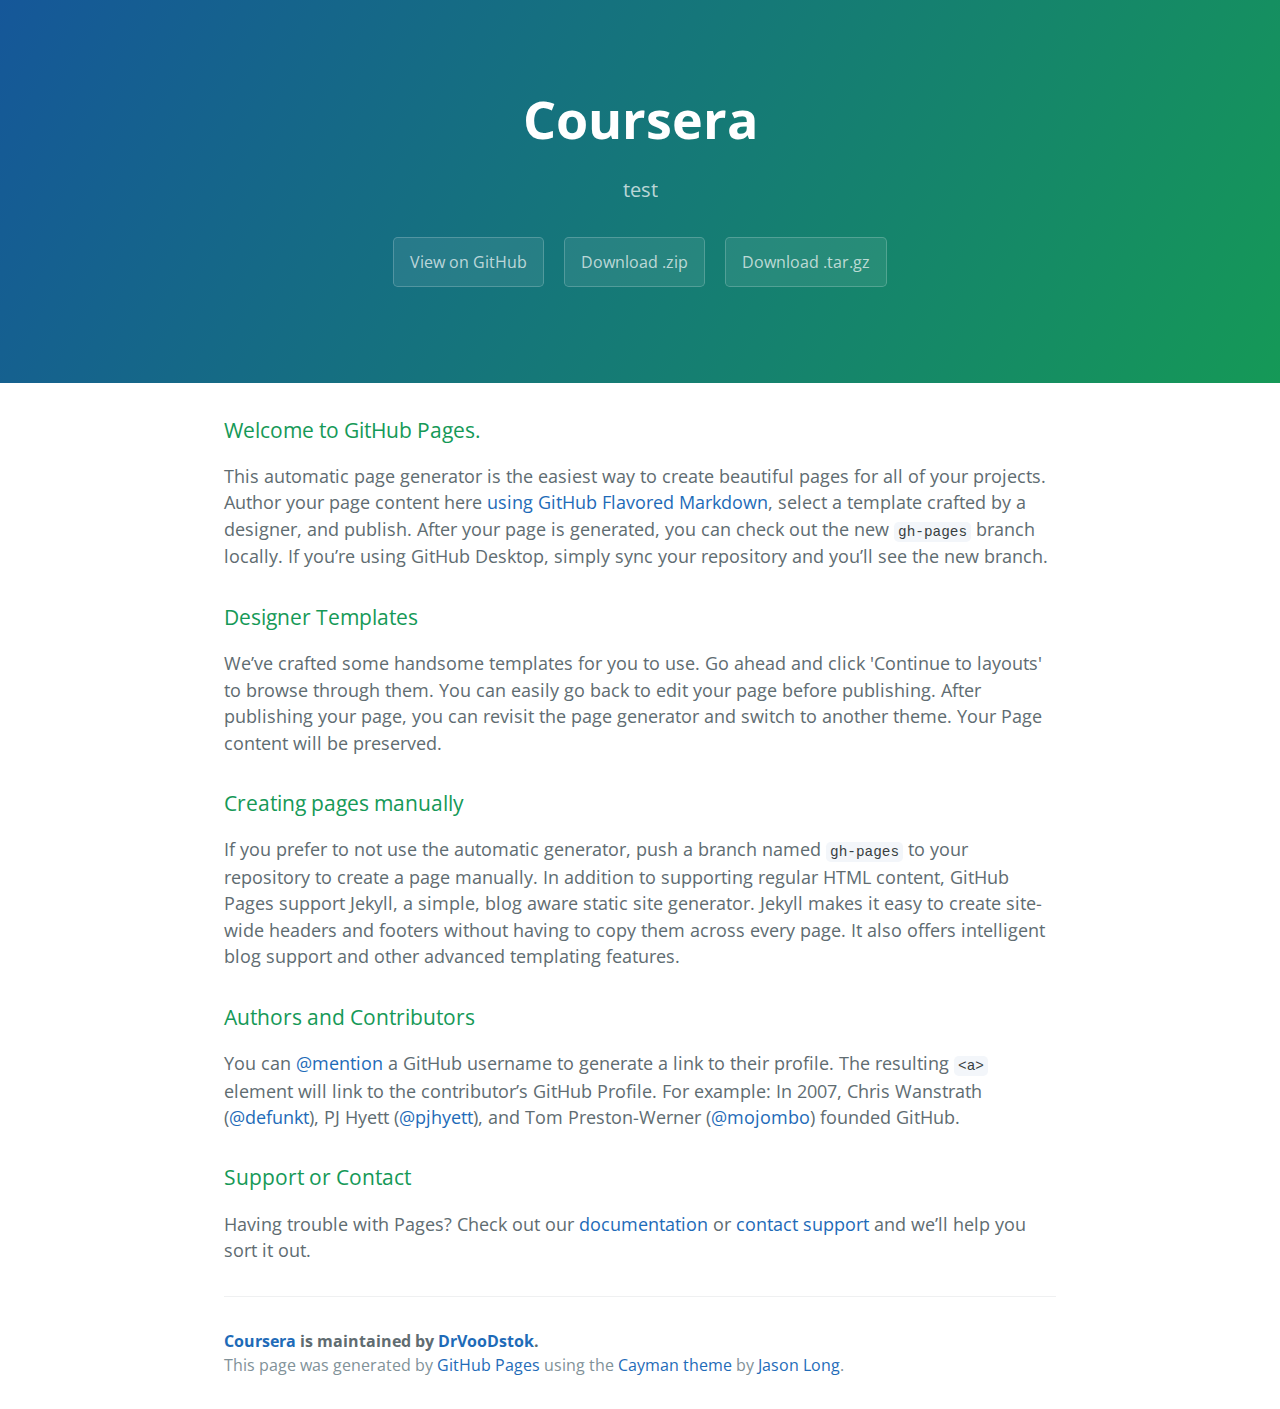
<file: index.html>
<!DOCTYPE html>
<html lang="en-us">
  <head>
    <meta charset="UTF-8">
    <title>Coursera by DrVooDstok</title>
    <meta name="viewport" content="width=device-width, initial-scale=1">
    <link rel="stylesheet" type="text/css" href="stylesheets/normalize.css" media="screen">
    <link href='https://fonts.googleapis.com/css?family=Open+Sans:400,700' rel='stylesheet' type='text/css'>
    <link rel="stylesheet" type="text/css" href="stylesheets/stylesheet.css" media="screen">
    <link rel="stylesheet" type="text/css" href="stylesheets/github-light.css" media="screen">
  </head>
  <body>
    <section class="page-header">
      <h1 class="project-name">Coursera</h1>
      <h2 class="project-tagline">test</h2>
      <a href="https://github.com/DrVooDstok/coursera" class="btn">View on GitHub</a>
      <a href="https://github.com/DrVooDstok/coursera/zipball/master" class="btn">Download .zip</a>
      <a href="https://github.com/DrVooDstok/coursera/tarball/master" class="btn">Download .tar.gz</a>
    </section>

    <section class="main-content">
      <h3>
<a id="welcome-to-github-pages" class="anchor" href="#welcome-to-github-pages" aria-hidden="true"><span aria-hidden="true" class="octicon octicon-link"></span></a>Welcome to GitHub Pages.</h3>

<p>This automatic page generator is the easiest way to create beautiful pages for all of your projects. Author your page content here <a href="https://guides.github.com/features/mastering-markdown/">using GitHub Flavored Markdown</a>, select a template crafted by a designer, and publish. After your page is generated, you can check out the new <code>gh-pages</code> branch locally. If you’re using GitHub Desktop, simply sync your repository and you’ll see the new branch.</p>

<h3>
<a id="designer-templates" class="anchor" href="#designer-templates" aria-hidden="true"><span aria-hidden="true" class="octicon octicon-link"></span></a>Designer Templates</h3>

<p>We’ve crafted some handsome templates for you to use. Go ahead and click 'Continue to layouts' to browse through them. You can easily go back to edit your page before publishing. After publishing your page, you can revisit the page generator and switch to another theme. Your Page content will be preserved.</p>

<h3>
<a id="creating-pages-manually" class="anchor" href="#creating-pages-manually" aria-hidden="true"><span aria-hidden="true" class="octicon octicon-link"></span></a>Creating pages manually</h3>

<p>If you prefer to not use the automatic generator, push a branch named <code>gh-pages</code> to your repository to create a page manually. In addition to supporting regular HTML content, GitHub Pages support Jekyll, a simple, blog aware static site generator. Jekyll makes it easy to create site-wide headers and footers without having to copy them across every page. It also offers intelligent blog support and other advanced templating features.</p>

<h3>
<a id="authors-and-contributors" class="anchor" href="#authors-and-contributors" aria-hidden="true"><span aria-hidden="true" class="octicon octicon-link"></span></a>Authors and Contributors</h3>

<p>You can <a href="https://help.github.com/articles/basic-writing-and-formatting-syntax/#mentioning-users-and-teams" class="user-mention">@mention</a> a GitHub username to generate a link to their profile. The resulting <code>&lt;a&gt;</code> element will link to the contributor’s GitHub Profile. For example: In 2007, Chris Wanstrath (<a href="https://github.com/defunkt" class="user-mention">@defunkt</a>), PJ Hyett (<a href="https://github.com/pjhyett" class="user-mention">@pjhyett</a>), and Tom Preston-Werner (<a href="https://github.com/mojombo" class="user-mention">@mojombo</a>) founded GitHub.</p>

<h3>
<a id="support-or-contact" class="anchor" href="#support-or-contact" aria-hidden="true"><span aria-hidden="true" class="octicon octicon-link"></span></a>Support or Contact</h3>

<p>Having trouble with Pages? Check out our <a href="https://help.github.com/pages">documentation</a> or <a href="https://github.com/contact">contact support</a> and we’ll help you sort it out.</p>

      <footer class="site-footer">
        <span class="site-footer-owner"><a href="https://github.com/DrVooDstok/coursera">Coursera</a> is maintained by <a href="https://github.com/DrVooDstok">DrVooDstok</a>.</span>

        <span class="site-footer-credits">This page was generated by <a href="https://pages.github.com">GitHub Pages</a> using the <a href="https://github.com/jasonlong/cayman-theme">Cayman theme</a> by <a href="https://twitter.com/jasonlong">Jason Long</a>.</span>
      </footer>

    </section>

  
  </body>
</html>
</file>
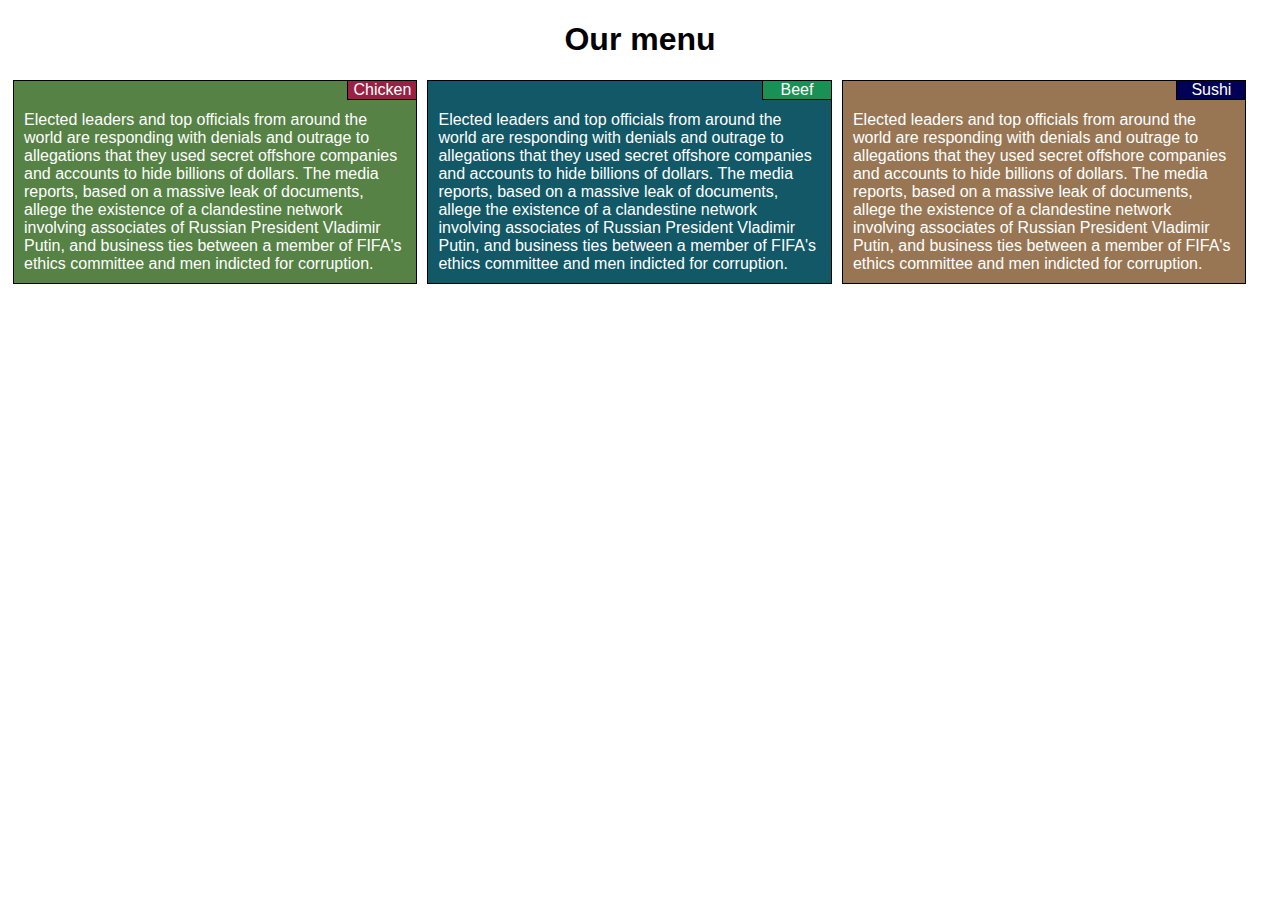
<file: mod2_solution/index.html>
<!DOCTYPE html>
<html>
<head>
<meta charset="utf-8">
<meta name="viewport" content="width=device-width, initial-scale=1">
  <link href="css/style.css" rel="stylesheet">
</head>

<body>

<h1>Our menu</h1>
<div class="row">
	<div class="col-lg-1 col-md-2 col-sm-12">
		<div class="menu-item">
			<div class="menu-header">Chicken</div>
			<p class="menu-description"> Elected leaders and top officials from around the world are responding with denials and outrage to allegations that they used secret offshore companies and accounts to hide billions of dollars. The media reports, based on a massive leak of documents, allege the existence of a clandestine network involving associates of Russian President Vladimir Putin, and business ties between a member of FIFA's ethics committee and men indicted for corruption.
			</p>
		</div>
	</div>	
	<div class="col-lg-1 col-md-2 col-sm-12">
		<div class="menu-item">
			<div class="menu-header color4">Beef</div>	
			<p class="menu-description color2">Elected leaders and top officials from around the world are responding with denials and outrage to allegations that they used secret offshore companies and accounts to hide billions of dollars. The media reports, based on a massive leak of documents, allege the existence of a clandestine network involving associates of Russian President Vladimir Putin, and business ties between a member of FIFA's ethics committee and men indicted for corruption.
			</p>
		</div>
	</div>	
	<div class="col-lg-1 col-md-3 col-sm-12">
		<div class="menu-item">
			<div class="menu-header color5">Sushi</div>
			<p class="menu-description color3">Elected leaders and top officials from around the world are responding with denials and outrage to allegations that they used secret offshore companies and accounts to hide billions of dollars. The media reports, based on a massive leak of documents, allege the existence of a clandestine network involving associates of Russian President Vladimir Putin, and business ties between a member of FIFA's ethics committee and men indicted for corruption.
			</p>
		</div>
	</div>
</div>

</body>
</html>
</file>
<file: stylesheets/stylesheet.css>
* {
  box-sizing: border-box; }

body {
  padding: 0;
  margin: 0;
  font-family: "Open Sans", "Helvetica Neue", Helvetica, Arial, sans-serif;
  font-size: 16px;
  line-height: 1.5;
  color: #606c71; }

a {
  color: #1e6bb8;
  text-decoration: none; }
  a:hover {
    text-decoration: underline; }

.btn {
  display: inline-block;
  margin-bottom: 1rem;
  color: rgba(255, 255, 255, 0.7);
  background-color: rgba(255, 255, 255, 0.08);
  border-color: rgba(255, 255, 255, 0.2);
  border-style: solid;
  border-width: 1px;
  border-radius: 0.3rem;
  transition: color 0.2s, background-color 0.2s, border-color 0.2s; }
  .btn + .btn {
    margin-left: 1rem; }

.btn:hover {
  color: rgba(255, 255, 255, 0.8);
  text-decoration: none;
  background-color: rgba(255, 255, 255, 0.2);
  border-color: rgba(255, 255, 255, 0.3); }

@media screen and (min-width: 64em) {
  .btn {
    padding: 0.75rem 1rem; } }

@media screen and (min-width: 42em) and (max-width: 64em) {
  .btn {
    padding: 0.6rem 0.9rem;
    font-size: 0.9rem; } }

@media screen and (max-width: 42em) {
  .btn {
    display: block;
    width: 100%;
    padding: 0.75rem;
    font-size: 0.9rem; }
    .btn + .btn {
      margin-top: 1rem;
      margin-left: 0; } }

.page-header {
  color: #fff;
  text-align: center;
  background-color: #159957;
  background-image: linear-gradient(120deg, #155799, #159957); }

@media screen and (min-width: 64em) {
  .page-header {
    padding: 5rem 6rem; } }

@media screen and (min-width: 42em) and (max-width: 64em) {
  .page-header {
    padding: 3rem 4rem; } }

@media screen and (max-width: 42em) {
  .page-header {
    padding: 2rem 1rem; } }

.project-name {
  margin-top: 0;
  margin-bottom: 0.1rem; }

@media screen and (min-width: 64em) {
  .project-name {
    font-size: 3.25rem; } }

@media screen and (min-width: 42em) and (max-width: 64em) {
  .project-name {
    font-size: 2.25rem; } }

@media screen and (max-width: 42em) {
  .project-name {
    font-size: 1.75rem; } }

.project-tagline {
  margin-bottom: 2rem;
  font-weight: normal;
  opacity: 0.7; }

@media screen and (min-width: 64em) {
  .project-tagline {
    font-size: 1.25rem; } }

@media screen and (min-width: 42em) and (max-width: 64em) {
  .project-tagline {
    font-size: 1.15rem; } }

@media screen and (max-width: 42em) {
  .project-tagline {
    font-size: 1rem; } }

.main-content :first-child {
  margin-top: 0; }
.main-content img {
  max-width: 100%; }
.main-content h1, .main-content h2, .main-content h3, .main-content h4, .main-content h5, .main-content h6 {
  margin-top: 2rem;
  margin-bottom: 1rem;
  font-weight: normal;
  color: #159957; }
.main-content p {
  margin-bottom: 1em; }
.main-content code {
  padding: 2px 4px;
  font-family: Consolas, "Liberation Mono", Menlo, Courier, monospace;
  font-size: 0.9rem;
  color: #383e41;
  background-color: #f3f6fa;
  border-radius: 0.3rem; }
.main-content pre {
  padding: 0.8rem;
  margin-top: 0;
  margin-bottom: 1rem;
  font: 1rem Consolas, "Liberation Mono", Menlo, Courier, monospace;
  color: #567482;
  word-wrap: normal;
  background-color: #f3f6fa;
  border: solid 1px #dce6f0;
  border-radius: 0.3rem; }
  .main-content pre > code {
    padding: 0;
    margin: 0;
    font-size: 0.9rem;
    color: #567482;
    word-break: normal;
    white-space: pre;
    background: transparent;
    border: 0; }
.main-content .highlight {
  margin-bottom: 1rem; }
  .main-content .highlight pre {
    margin-bottom: 0;
    word-break: normal; }
.main-content .highlight pre, .main-content pre {
  padding: 0.8rem;
  overflow: auto;
  font-size: 0.9rem;
  line-height: 1.45;
  border-radius: 0.3rem; }
.main-content pre code, .main-content pre tt {
  display: inline;
  max-width: initial;
  padding: 0;
  margin: 0;
  overflow: initial;
  line-height: inherit;
  word-wrap: normal;
  background-color: transparent;
  border: 0; }
  .main-content pre code:before, .main-content pre code:after, .main-content pre tt:before, .main-content pre tt:after {
    content: normal; }
.main-content ul, .main-content ol {
  margin-top: 0; }
.main-content blockquote {
  padding: 0 1rem;
  margin-left: 0;
  color: #819198;
  border-left: 0.3rem solid #dce6f0; }
  .main-content blockquote > :first-child {
    margin-top: 0; }
  .main-content blockquote > :last-child {
    margin-bottom: 0; }
.main-content table {
  display: block;
  width: 100%;
  overflow: auto;
  word-break: normal;
  word-break: keep-all; }
  .main-content table th {
    font-weight: bold; }
  .main-content table th, .main-content table td {
    padding: 0.5rem 1rem;
    border: 1px solid #e9ebec; }
.main-content dl {
  padding: 0; }
  .main-content dl dt {
    padding: 0;
    margin-top: 1rem;
    font-size: 1rem;
    font-weight: bold; }
  .main-content dl dd {
    padding: 0;
    margin-bottom: 1rem; }
.main-content hr {
  height: 2px;
  padding: 0;
  margin: 1rem 0;
  background-color: #eff0f1;
  border: 0; }

@media screen and (min-width: 64em) {
  .main-content {
    max-width: 64rem;
    padding: 2rem 6rem;
    margin: 0 auto;
    font-size: 1.1rem; } }

@media screen and (min-width: 42em) and (max-width: 64em) {
  .main-content {
    padding: 2rem 4rem;
    font-size: 1.1rem; } }

@media screen and (max-width: 42em) {
  .main-content {
    padding: 2rem 1rem;
    font-size: 1rem; } }

.site-footer {
  padding-top: 2rem;
  margin-top: 2rem;
  border-top: solid 1px #eff0f1; }

.site-footer-owner {
  display: block;
  font-weight: bold; }

.site-footer-credits {
  color: #819198; }

@media screen and (min-width: 64em) {
  .site-footer {
    font-size: 1rem; } }

@media screen and (min-width: 42em) and (max-width: 64em) {
  .site-footer {
    font-size: 1rem; } }

@media screen and (max-width: 42em) {
  .site-footer {
    font-size: 0.9rem; } }
</file>
<file: stylesheets/github-light.css>
/*
   Copyright 2014 GitHub Inc.

   Licensed under the Apache License, Version 2.0 (the "License");
   you may not use this file except in compliance with the License.
   You may obtain a copy of the License at

       http://www.apache.org/licenses/LICENSE-2.0

   Unless required by applicable law or agreed to in writing, software
   distributed under the License is distributed on an "AS IS" BASIS,
   WITHOUT WARRANTIES OR CONDITIONS OF ANY KIND, either express or implied.
   See the License for the specific language governing permissions and
   limitations under the License.

*/

.pl-c /* comment */ {
  color: #969896;
}

.pl-c1      /* constant, markup.raw, meta.diff.header, meta.module-reference, meta.property-name, support, support.constant, support.variable, variable.other.constant */,
.pl-s .pl-v /* string variable */ {
  color: #0086b3;
}

.pl-e  /* entity */,
.pl-en /* entity.name */ {
  color: #795da3;
}

.pl-s .pl-s1 /* string source */,
.pl-smi      /* storage.modifier.import, storage.modifier.package, storage.type.java, variable.other, variable.parameter.function */ {
  color: #333;
}

.pl-ent /* entity.name.tag */ {
  color: #63a35c;
}

.pl-k /* keyword, storage, storage.type */ {
  color: #a71d5d;
}

.pl-pds              /* punctuation.definition.string, string.regexp.character-class */,
.pl-s                /* string */,
.pl-s .pl-pse .pl-s1 /* string punctuation.section.embedded source */,
.pl-sr               /* string.regexp */,
.pl-sr .pl-cce       /* string.regexp constant.character.escape */,
.pl-sr .pl-sra       /* string.regexp string.regexp.arbitrary-repitition */,
.pl-sr .pl-sre       /* string.regexp source.ruby.embedded */ {
  color: #183691;
}

.pl-v /* variable */ {
  color: #ed6a43;
}

.pl-id /* invalid.deprecated */ {
  color: #b52a1d;
}

.pl-ii /* invalid.illegal */ {
  background-color: #b52a1d;
  color: #f8f8f8;
}

.pl-sr .pl-cce /* string.regexp constant.character.escape */ {
  color: #63a35c;
  font-weight: bold;
}

.pl-ml /* markup.list */ {
  color: #693a17;
}

.pl-mh        /* markup.heading */,
.pl-mh .pl-en /* markup.heading entity.name */,
.pl-ms        /* meta.separator */ {
  color: #1d3e81;
  font-weight: bold;
}

.pl-mq /* markup.quote */ {
  color: #008080;
}

.pl-mi /* markup.italic */ {
  color: #333;
  font-style: italic;
}

.pl-mb /* markup.bold */ {
  color: #333;
  font-weight: bold;
}

.pl-md /* markup.deleted, meta.diff.header.from-file */ {
  background-color: #ffecec;
  color: #bd2c00;
}

.pl-mi1 /* markup.inserted, meta.diff.header.to-file */ {
  background-color: #eaffea;
  color: #55a532;
}

.pl-mdr /* meta.diff.range */ {
  color: #795da3;
  font-weight: bold;
}

.pl-mo /* meta.output */ {
  color: #1d3e81;
}
</file>
<file: mod2_solution/css/style.css>
* {
	box-sizing: border-box;

}
	h1 {
		text-align: center;
		font-family: Helvetica;
	}

.row {
	width: 100%;
	float: left;
}

.menu-description {
	background-color: #568245;
	border: 1px;
	font-family: Helvetica;
	color: white;
	float: left;
	padding: 30px 10px 10px 10px;
	border: 1px solid black;
	margin-top: 0px;
}

.p2 {
	background-color: #684521;
	
}
.p3 {
	background-color: #543724;
	
}
.menu-item {
	position: relative; top: 0px; left: 0px;
}
.menu-header {
	
	position: absolute; top: 0px; right: 0px; 
	background-color: #982144;
	font-family: Helvetica;
	color: white;
	border: 1px solid black;
	width: 70px;
	text-align: center;
	background-repeat: no-repeat;
}
.row {
	width: 100%
}
.color2{
	background-color: #125867;
}
.color3{
	background-color: #987654;
}

.color4{
	background-color: #199154;
}

.color5{
	background-color: #000054;
}
/*****************Large devices only**************************/
@media (min-width: 992px) {
	.col-lg-1, .col-lg-2, .col-lg-3{
		float: left;
		margin-left: 5px;
		margin-right: 5px;
	}
	.col-lg-1 {
		width: 32%;
	}
	.col-lg-2 {
		width: 60%;
	}
	.col-lg-3 {
		width: 95%;
	}
}


/******************Medium devices only***********************/
@media (min-width: 768px) and (max-width: 991px){
	.col-md-1, .col-md-2, .col-md-3{
		float: left;
		margin-left: 5px;
		margin-right: 5px;
}
	.col-md-1 {
		width: 23%;
	}
	.col-md-2 {
		width: 48%;
	}	
	.col-md-3 {
		width: 97.2%;
	}
}
/******************Small devices only********************/
@media (max-width: 767px){
	.col-sm-12{
		float: left;
		width: 100%;
		margin-left: 5px;
		margin-right: 5px;
	}
}
</file>
